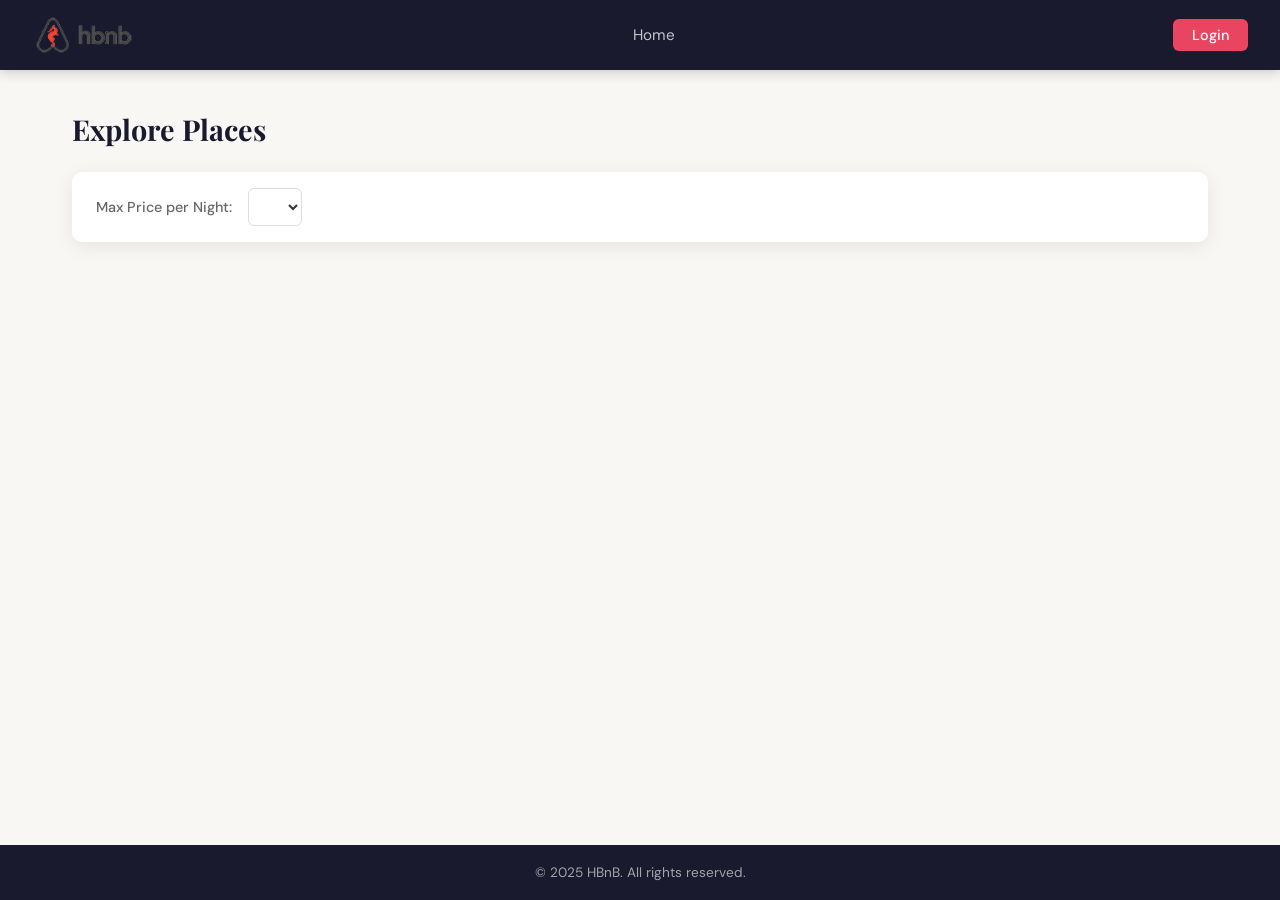
<file: part4/hbnb/index.html>
<!DOCTYPE html>
<html lang="en">
<head>
  <meta charset="UTF-8">
  <meta name="viewport" content="width=device-width, initial-scale=1.0">
  <title>HBnB - List of Places</title>
  <link rel="icon" href="images/icon.png" type="image/png">
  <link rel="stylesheet" href="styles.css">
</head>
<body>

  <!-- ===== Header ===== -->
  <header>
    <a href="index.html">
      <img src="images/logo.png" alt="HBnB Logo" class="logo">
    </a>
    <nav>
      <a href="index.html">Home</a>
    </nav>
    <a href="login.html" class="login-button" id="login-link">Login</a>
  </header>

  <!-- ===== Main Content ===== -->
  <main>
    <h1 class="section-title">Explore Places</h1>

    <!-- Filter bar -->
    <div id="filter">
      <label for="price-filter">Max Price per Night:</label>
      <select id="price-filter">
        <!-- Options will be populated dynamically -->
      </select>
    </div>

    <!-- Places list populated dynamically -->
    <div id="places-list">
      <!-- Place cards will be injected here by scripts.js -->
    </div>
  </main>

  <!-- ===== Footer ===== -->
  <footer>
    <p>&copy; 2025 HBnB. All rights reserved.</p>
  </footer>

  <script src="scripts.js"></script>
</body>
</html>
</file>
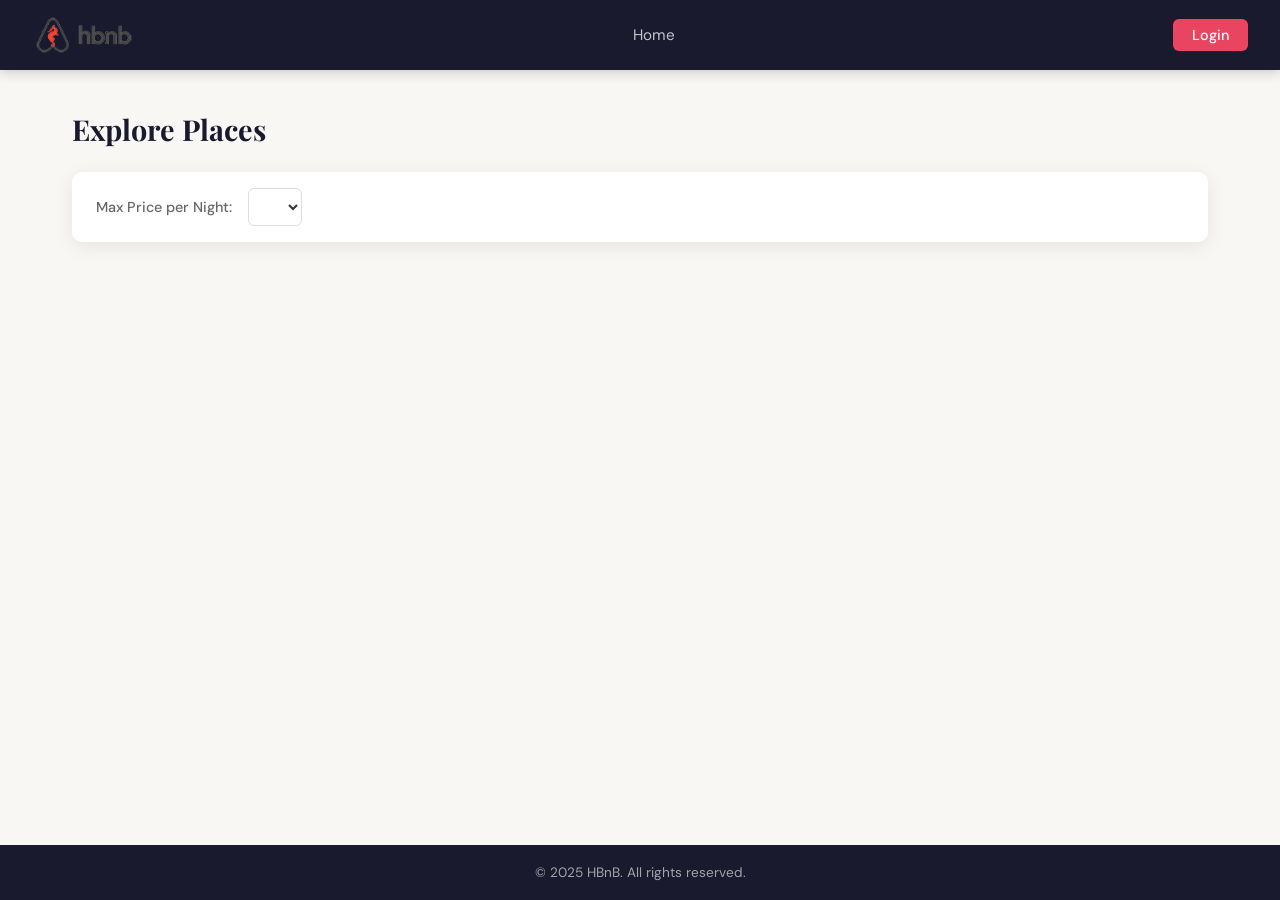
<file: part4/hbnb/add_review.html>
<!DOCTYPE html>
<html lang="en">
<head>
  <meta charset="UTF-8">
  <meta name="viewport" content="width=device-width, initial-scale=1.0">
  <title>HBnB - Add Review</title>
  <link rel="icon" href="images/icon.png" type="image/png">
  <link rel="stylesheet" href="styles.css">
</head>
<body>

  <!-- ===== Header ===== -->
  <header>
    <a href="index.html">
      <img src="images/logo.png" alt="HBnB Logo" class="logo">
    </a>
    <nav>
      <a href="index.html">Home</a>
      <a href="login.html">Login</a>
    </nav>
    <a href="login.html" class="login-button" id="login-link">Login</a>
  </header>

  <!-- ===== Main Content ===== -->
  <main>
    <div class="review-page-wrapper">

      <!-- Place name populated dynamically -->
      <h1 class="section-title" id="place-name">Add a Review</h1>

      <div class="add-review">
        <h2>Share your experience</h2>
        <form id="review-form" class="form">

          <div id="review-message" class="message"></div>

          <label for="review">Your review</label>
          <textarea id="review" name="review" placeholder="Describe your stay..." required></textarea>

          <label for="rating">Rating</label>
          <select id="rating" name="rating" required>
            <option value="">Select a rating</option>
            <option value="1">⭐ 1 - Poor</option>
            <option value="2">⭐⭐ 2 - Fair</option>
            <option value="3">⭐⭐⭐ 3 - Good</option>
            <option value="4">⭐⭐⭐⭐ 4 - Very Good</option>
            <option value="5">⭐⭐⭐⭐⭐ 5 - Excellent</option>
          </select>

          <button type="submit">Submit Review</button>
        </form>
      </div>

    </div>
  </main>

  <!-- ===== Footer ===== -->
  <footer>
    <p>&copy; 2025 HBnB. All rights reserved.</p>
  </footer>

  <script src="scripts.js"></script>
</body>
</html>
</file>
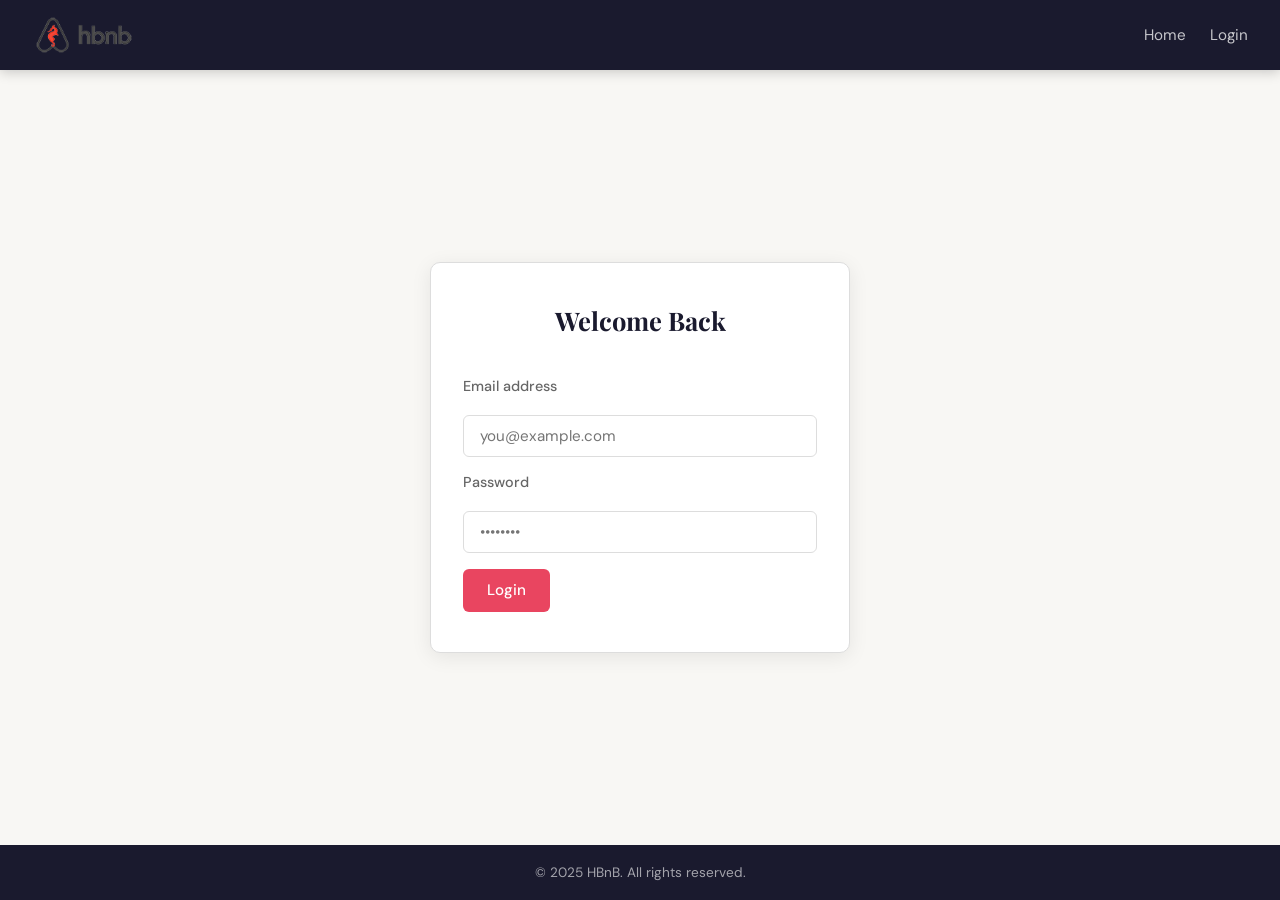
<file: part4/hbnb/login.html>
<!DOCTYPE html>
<html lang="en">
<head>
  <meta charset="UTF-8">
  <meta name="viewport" content="width=device-width, initial-scale=1.0">
  <title>HBnB - Login</title>
  <link rel="icon" href="images/icon.png" type="image/png">
  <link rel="stylesheet" href="styles.css">
</head>
<body>

  <!-- ===== Header ===== -->
  <header>
    <a href="index.html">
      <img src="images/logo.png" alt="HBnB Logo" class="logo">
    </a>
    <nav>
      <a href="index.html">Home</a>
      <a href="login.html">Login</a>
    </nav>
    <!-- No login button on the login page itself -->
  </header>

  <!-- ===== Login Form ===== -->
  <div class="login-wrapper">
    <div class="login-box">
      <form id="login-form">
        <h2>Welcome Back</h2>

        <div id="login-message" class="message error"></div>

        <label for="email">Email address</label>
        <input type="email" id="email" name="email" placeholder="you@example.com" required>

        <label for="password">Password</label>
        <input type="password" id="password" name="password" placeholder="••••••••" required>

        <button type="submit" class="login-button">Login</button>
      </form>
    </div>
  </div>

  <!-- ===== Footer ===== -->
  <footer>
    <p>&copy; 2025 HBnB. All rights reserved.</p>
  </footer>

  <script src="scripts.js"></script>
</body>
</html>
</file>
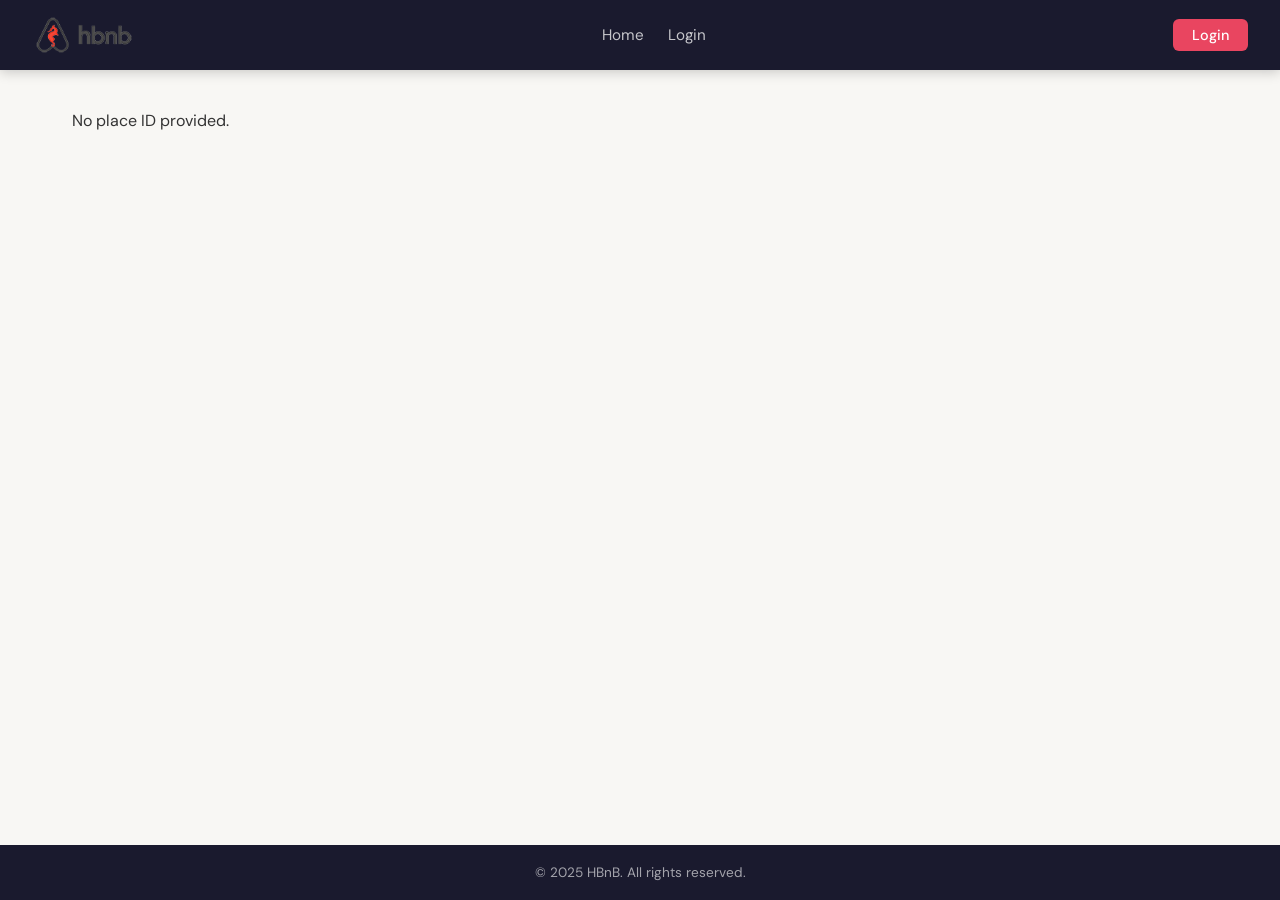
<file: part4/hbnb/place.html>
<!DOCTYPE html>
<html lang="en">
<head>
  <meta charset="UTF-8">
  <meta name="viewport" content="width=device-width, initial-scale=1.0">
  <title>HBnB - Place Details</title>
  <link rel="icon" href="images/icon.png" type="image/png">
  <link rel="stylesheet" href="styles.css">
</head>
<body>

  <!-- ===== Header ===== -->
  <header>
    <a href="index.html">
      <img src="images/logo.png" alt="HBnB Logo" class="logo">
    </a>
    <nav>
      <a href="index.html">Home</a>
      <a href="login.html">Login</a>
    </nav>
    <a href="login.html" class="login-button" id="login-link">Login</a>
  </header>

  <!-- ===== Main Content ===== -->
  <main>

    <!-- Place details populated dynamically -->
    <div id="place-details">
      <!-- Injected by scripts.js:
           .place-details wrapping div with .place-info grid inside -->
    </div>

    <!-- Reviews populated dynamically -->
    <div id="reviews">
      <!-- .review-card elements injected by scripts.js -->
    </div>

    <!-- Add review section — visible only when logged in -->
    <section id="add-review" class="add-review" style="display: none;">
      <h2>Add a Review</h2>
      <form id="review-form" class="form">
        <label for="review-text">Your review</label>
        <textarea id="review-text" name="review-text" placeholder="Share your experience..." required></textarea>

        <label for="rating">Rating</label>
        <select id="rating" name="rating" required>
          <option value="">Select a rating</option>
          <option value="1">⭐ 1 - Poor</option>
          <option value="2">⭐⭐ 2 - Fair</option>
          <option value="3">⭐⭐⭐ 3 - Good</option>
          <option value="4">⭐⭐⭐⭐ 4 - Very Good</option>
          <option value="5">⭐⭐⭐⭐⭐ 5 - Excellent</option>
        </select>

        <div id="review-message" class="message"></div>

        <button type="submit">Submit Review</button>
      </form>
    </section>

  </main>

  <!-- ===== Footer ===== -->
  <footer>
    <p>&copy; 2025 HBnB. All rights reserved.</p>
  </footer>

  <script src="scripts.js"></script>
</body>
</html>
</file>
<file: part4/hbnb/styles.css>
/*
  HBnB - Part 4 Styles
  Author: Holberton Student
  Description: Main stylesheet for HBnB Simple Web Client
*/

@import url('https://fonts.googleapis.com/css2?family=Playfair+Display:wght@600&family=DM+Sans:wght@300;400;500&display=swap');

/* ========== CSS Variables ========== */
:root {
  --primary: #1a1a2e;
  --accent: #e94560;
  --accent-hover: #c73652;
  --bg: #f8f7f4;
  --surface: #ffffff;
  --border: #ddd;
  --text: #333;
  --text-muted: #666;
  --radius-card: 10px;
  --shadow: 0 4px 20px rgba(0,0,0,0.08);
  --shadow-hover: 0 8px 30px rgba(0,0,0,0.14);
  --transition: 0.25s ease;
}

/* ========== Reset ========== */
*, *::before, *::after {
  box-sizing: border-box;
  margin: 0;
  padding: 0;
}

/* ========== Base ========== */
body {
  font-family: 'DM Sans', sans-serif;
  background-color: var(--bg);
  color: var(--text);
  min-height: 100vh;
  display: flex;
  flex-direction: column;
}

a {
  color: inherit;
  text-decoration: none;
}

img {
  max-width: 100%;
  display: block;
}

/* ========== Header ========== */
header {
  background-color: var(--primary);
  color: #fff;
  padding: 0 2rem;
  display: flex;
  align-items: center;
  justify-content: space-between;
  height: 70px;
  position: sticky;
  top: 0;
  z-index: 100;
  box-shadow: 0 2px 12px rgba(0,0,0,0.2);
}

header .logo {
  height: 44px;
  width: auto;
  object-fit: contain;
}

header .logo-text {
  font-family: 'Playfair Display', serif;
  font-size: 1.6rem;
  color: #fff;
  letter-spacing: 1px;
}

.login-button {
  background-color: var(--accent);
  color: #fff;
  padding: 0.45rem 1.2rem;
  border-radius: 6px;
  font-size: 0.9rem;
  font-weight: 500;
  transition: background-color var(--transition), transform var(--transition);
  border: none;
  cursor: pointer;
}

.login-button:hover {
  background-color: var(--accent-hover);
  transform: translateY(-1px);
}

/* ========== Nav ========== */
nav {
  display: flex;
  align-items: center;
  gap: 1.5rem;
}

nav a {
  color: rgba(255,255,255,0.75);
  font-size: 0.95rem;
  font-weight: 400;
  transition: color var(--transition);
}

nav a:hover {
  color: #fff;
}

/* ========== Footer ========== */
footer {
  background-color: var(--primary);
  color: rgba(255,255,255,0.6);
  text-align: center;
  padding: 1.2rem 2rem;
  font-size: 0.85rem;
  margin-top: auto;
}

/* ========== Main ========== */
main {
  flex: 1;
  padding: 2.5rem 2rem;
  max-width: 1200px;
  margin: 0 auto;
  width: 100%;
}

/* ========== Section Title ========== */
.section-title {
  font-family: 'Playfair Display', serif;
  font-size: 1.8rem;
  color: var(--primary);
  margin-bottom: 1.5rem;
}

/* ========== Filter bar ========== */
#filter {
  display: flex;
  align-items: center;
  gap: 1rem;
  margin-bottom: 2rem;
  background: var(--surface);
  padding: 1rem 1.5rem;
  border-radius: var(--radius-card);
  box-shadow: var(--shadow);
}

#filter label {
  font-weight: 500;
  color: var(--text-muted);
  font-size: 0.9rem;
}

#filter select,
#price-filter {
  padding: 0.5rem 1rem;
  border: 1px solid var(--border);
  border-radius: 6px;
  font-family: 'DM Sans', sans-serif;
  font-size: 0.9rem;
  background: #fff;
  color: var(--text);
  cursor: pointer;
  transition: border-color var(--transition);
}

#filter select:focus,
#price-filter:focus {
  outline: none;
  border-color: var(--accent);
}

/* ========== Places Grid ========== */
#places-list {
  display: grid;
  grid-template-columns: repeat(auto-fill, minmax(280px, 1fr));
  gap: 1.5rem;
}

/* ========== Place Card ========== */
.place-card {
  background: var(--surface);
  border: 1px solid var(--border);
  border-radius: var(--radius-card);
  margin: 20px;
  padding: 10px;
  box-shadow: var(--shadow);
  transition: box-shadow var(--transition), transform var(--transition);
  display: flex;
  flex-direction: column;
  overflow: hidden;
}

.place-card:hover {
  box-shadow: var(--shadow-hover);
  transform: translateY(-3px);
}

.place-card img {
  width: 100%;
  height: 180px;
  object-fit: cover;
  border-radius: 6px;
  margin-bottom: 0.8rem;
}

.place-card h3 {
  font-family: 'Playfair Display', serif;
  font-size: 1.15rem;
  color: var(--primary);
  margin-bottom: 0.3rem;
}

.place-card .price {
  color: var(--accent);
  font-weight: 500;
  font-size: 0.95rem;
  margin-bottom: 0.8rem;
}

.place-card .details-button {
  margin-top: auto;
  background-color: var(--primary);
  color: #fff;
  border: none;
  padding: 0.55rem 1rem;
  border-radius: 6px;
  cursor: pointer;
  font-family: 'DM Sans', sans-serif;
  font-size: 0.9rem;
  font-weight: 500;
  transition: background-color var(--transition);
  text-align: center;
  display: inline-block;
}

.place-card .details-button:hover {
  background-color: var(--accent);
}

/* ========== Place Details ========== */
.place-details {
  background: var(--surface);
  border: 1px solid var(--border);
  border-radius: var(--radius-card);
  padding: 2rem;
  margin-bottom: 2rem;
  box-shadow: var(--shadow);
}

.place-details img.place-hero {
  width: 100%;
  max-height: 350px;
  object-fit: cover;
  border-radius: 8px;
  margin-bottom: 1.5rem;
}

.place-details h1 {
  font-family: 'Playfair Display', serif;
  font-size: 2rem;
  color: var(--primary);
  margin-bottom: 0.5rem;
}

.place-info {
  display: grid;
  grid-template-columns: repeat(auto-fill, minmax(200px, 1fr));
  gap: 1rem;
  margin: 1.2rem 0;
}

.place-info .info-item {
  background: var(--bg);
  padding: 0.8rem 1rem;
  border-radius: 8px;
  border: 1px solid var(--border);
}

.place-info .info-item span {
  display: block;
  font-size: 0.78rem;
  color: var(--text-muted);
  text-transform: uppercase;
  letter-spacing: 0.5px;
  margin-bottom: 0.2rem;
}

.place-info .info-item strong {
  font-size: 1rem;
  color: var(--primary);
}

.place-details .description {
  line-height: 1.7;
  color: var(--text-muted);
  margin: 1rem 0;
}

.amenities-list {
  display: flex;
  flex-wrap: wrap;
  gap: 0.5rem;
  margin-top: 0.5rem;
}

.amenity-tag {
  background: var(--primary);
  color: #fff;
  padding: 0.3rem 0.8rem;
  border-radius: 20px;
  font-size: 0.8rem;
}

/* ========== Reviews ========== */
#reviews {
  margin-bottom: 2rem;
}

#reviews h2 {
  font-family: 'Playfair Display', serif;
  font-size: 1.4rem;
  color: var(--primary);
  margin-bottom: 1rem;
}

.review-card {
  background: var(--surface);
  border: 1px solid var(--border);
  border-radius: var(--radius-card);
  margin: 20px;
  padding: 10px;
  box-shadow: var(--shadow);
}

.review-card .reviewer {
  font-weight: 500;
  color: var(--primary);
  margin-bottom: 0.3rem;
}

.review-card .rating {
  color: var(--accent);
  font-size: 1rem;
  margin-bottom: 0.5rem;
}

.review-card .comment {
  color: var(--text-muted);
  line-height: 1.6;
  font-size: 0.95rem;
}

/* ========== Add Review Section ========== */
.add-review {
  background: var(--surface);
  border: 1px solid var(--border);
  border-radius: var(--radius-card);
  padding: 2rem;
  margin: 20px;
  box-shadow: var(--shadow);
}

.add-review h2 {
  font-family: 'Playfair Display', serif;
  font-size: 1.4rem;
  color: var(--primary);
  margin-bottom: 1.2rem;
}

/* ========== Forms ========== */
.form,
form#login-form,
form#review-form {
  display: flex;
  flex-direction: column;
  gap: 1rem;
}

form label {
  font-weight: 500;
  font-size: 0.9rem;
  color: var(--text-muted);
  margin-bottom: 0.2rem;
  display: block;
}

form input,
form textarea,
form select {
  width: 100%;
  padding: 0.65rem 1rem;
  border: 1px solid var(--border);
  border-radius: 6px;
  font-family: 'DM Sans', sans-serif;
  font-size: 0.95rem;
  color: var(--text);
  background: #fff;
  transition: border-color var(--transition);
}

form input:focus,
form textarea:focus,
form select:focus {
  outline: none;
  border-color: var(--accent);
}

form textarea {
  min-height: 120px;
  resize: vertical;
}

form button[type="submit"] {
  background-color: var(--accent);
  color: #fff;
  border: none;
  padding: 0.7rem 1.5rem;
  border-radius: 6px;
  font-family: 'DM Sans', sans-serif;
  font-size: 0.95rem;
  font-weight: 500;
  cursor: pointer;
  transition: background-color var(--transition), transform var(--transition);
  align-self: flex-start;
}

form button[type="submit"]:hover {
  background-color: var(--accent-hover);
  transform: translateY(-1px);
}

/* ========== Login Page ========== */
.login-wrapper {
  min-height: calc(100vh - 70px - 55px);
  display: flex;
  align-items: center;
  justify-content: center;
  padding: 2rem;
}

.login-box {
  background: var(--surface);
  border: 1px solid var(--border);
  border-radius: var(--radius-card);
  padding: 2.5rem 2rem;
  width: 100%;
  max-width: 420px;
  box-shadow: var(--shadow);
}

.login-box h2 {
  font-family: 'Playfair Display', serif;
  font-size: 1.6rem;
  color: var(--primary);
  margin-bottom: 1.5rem;
  text-align: center;
}

/* ========== Error / Success messages ========== */
.message {
  padding: 0.7rem 1rem;
  border-radius: 6px;
  font-size: 0.9rem;
  display: none;
}

.message.error {
  background: #fdecea;
  color: #b71c1c;
  border: 1px solid #f5c6c6;
}

.message.success {
  background: #e8f5e9;
  color: #1b5e20;
  border: 1px solid #c8e6c9;
}

/* ========== Add review page wrapper ========== */
.review-page-wrapper {
  max-width: 600px;
  margin: 0 auto;
}

/* ========== Button link ========== */
.btn-link {
  display: inline-block;
  background-color: var(--accent);
  color: #fff;
  padding: 0.6rem 1.4rem;
  border-radius: 6px;
  font-size: 0.9rem;
  font-weight: 500;
  transition: background-color var(--transition);
  margin-top: 1rem;
}

.btn-link:hover {
  background-color: var(--accent-hover);
}

/* ========== Responsive ========== */
@media (max-width: 768px) {
  header {
    padding: 0 1rem;
    height: 60px;
  }

  main {
    padding: 1.5rem 1rem;
  }

  .place-details h1 {
    font-size: 1.5rem;
  }

  #places-list {
    grid-template-columns: 1fr;
  }
}
</file>
